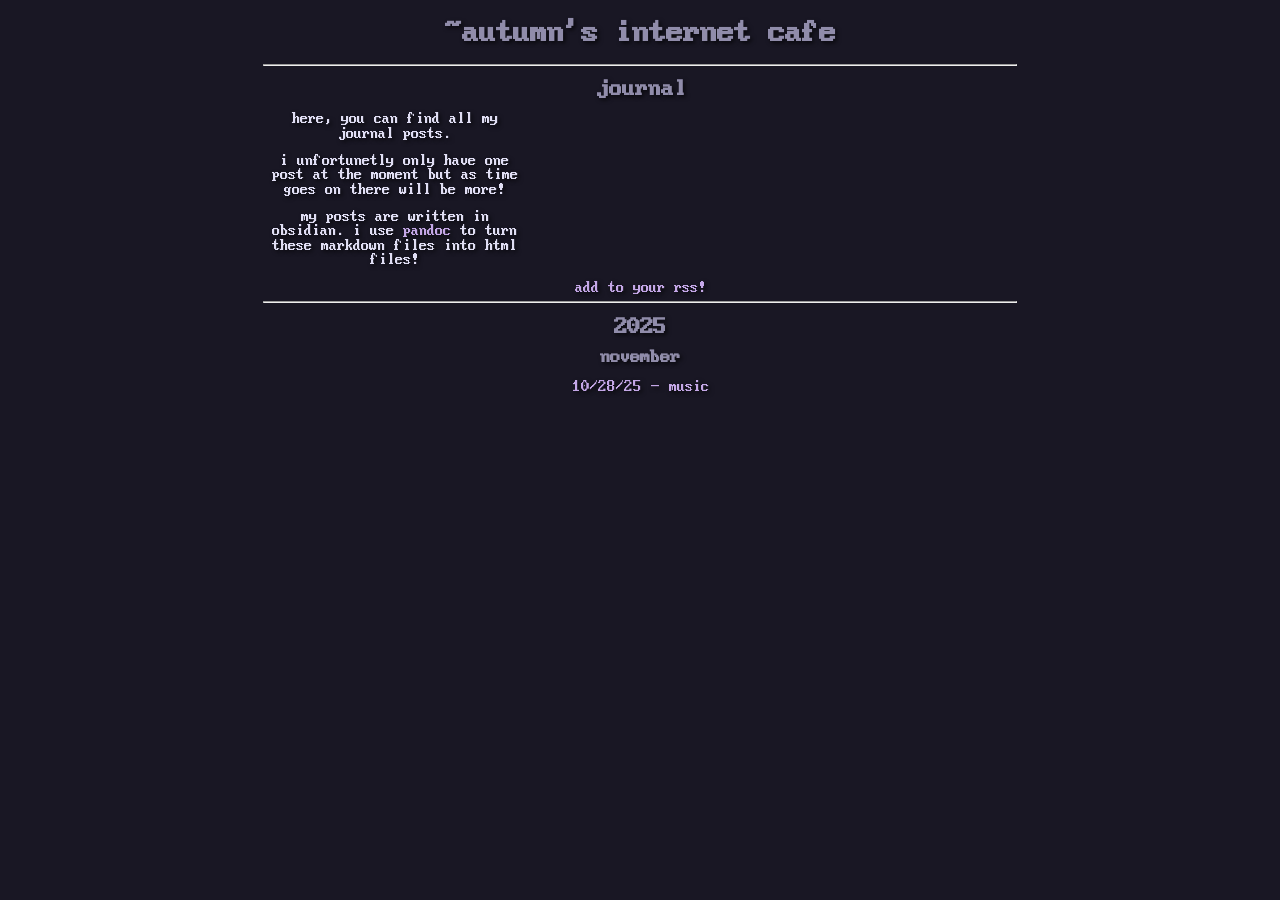
<file: public/pages/journal/index.html>
<!DOCTYPE html>
<html lang="en">

<head>
    <title>~journal</title>
    <meta name="viewport" content="width=device-width, initial-scale=1" />
    <meta charset="utf-8" />
    <link rel="icon" type="image/png" href="/assets/icons/favicon-96x96.png" sizes="96x96" />
    <link rel="icon" type="image/svg+xml" href="/assets/icons/favicon.svg" />
    <link rel="shortcut icon" href="/assets/icons/favicon.ico" />
    <link rel="apple-touch-icon" sizes="180x180" href="/assets/icons/apple-touch-icon.png" />
    <link rel="stylesheet" href="/css/main.css">
</head>

<body>
    <main>
        <header>
            <a href="/"><h1>~autumn's internet cafe</h1></a>
        </header>
        <article>
            <hr />
            <h2>journal</h2>
            <p>here, you can find all my journal posts.</p>
            <p>i unfortunetly only have one post at the moment but as time goes on there will be more!</p>
            <p>my posts are written in obsidian. i use <a href="https://pandoc.org/">pandoc</a> to turn these markdown files into html files!</p>
            <a href="/rss.xml">add to your rss!</a>
            <hr />

            <ul>
                <h2>2025</h2>
                <h3>november</h3>
                <li><a href="posts/music.html">10/28/25 - music</a></li>
            </ul>
        </article>
    </main>
</body>
</html>
</file>
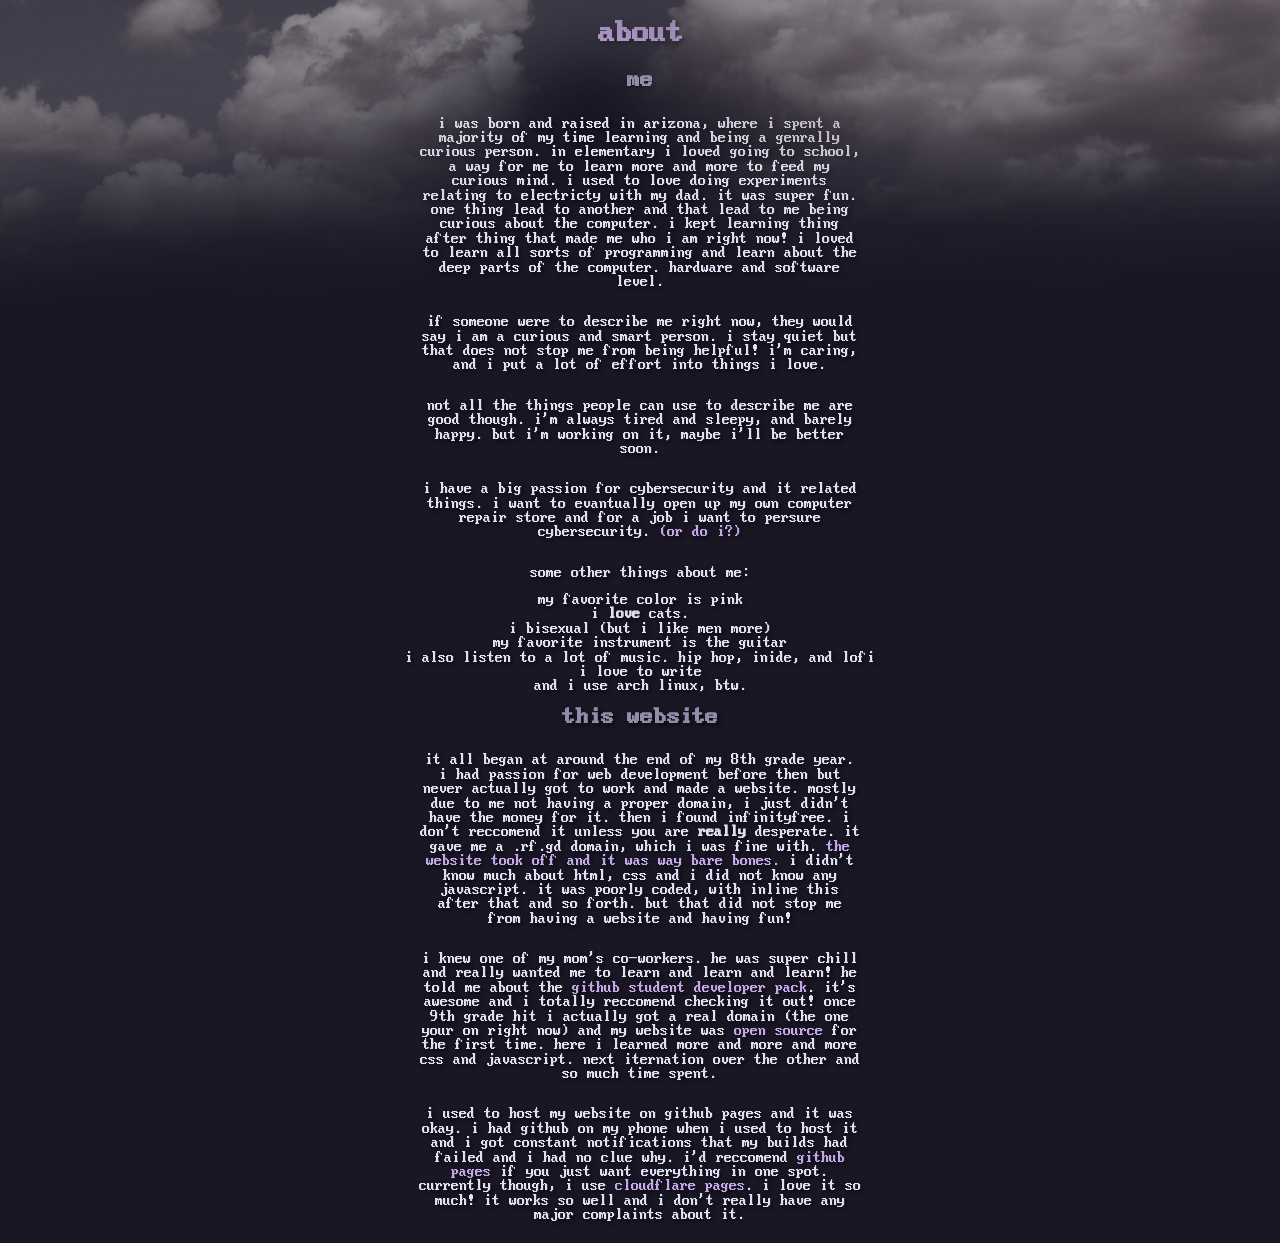
<file: about.html>
<!DOCTYPE html>
<html lang="en">
    <head>
        <title>about - internet cafe</title>
        <meta name="viewport" content="width=device-width, initial-scale=1" />
        <meta charset="utf-8" />
        <link rel="icon" type="image/png" href="assets/icons/favicon-96x96.png" sizes="96x96" />
        <link rel="icon" type="image/svg+xml" href="assets/icons/favicon.svg" />
        <link rel="shortcut icon" href="assets/icons/favicon.ico" />
        <link rel="apple-touch-icon" sizes="180x180" href="assets/icons/apple-touch-icon.png" />
        <link rel="stylesheet" href="css/main.css" />
    </head>

    <body>
        <main>
            <img class="clouds" src="assets/img/clouds.png" />
            <h1><a href="home">about</a></h1>
            <h2>me</h2>
            <p>
                i was born and raised in arizona, where i spent a majority of my time learning and being a genrally curious person. in elementary i loved going to school, a way for me to learn more and more to feed my curious mind. i used
                to love doing experiments relating to electricty with my dad. it was super fun. one thing lead to another and that lead to me being curious about the computer. i kept learning thing after thing that made me who i am right
                now! i loved to learn all sorts of programming and learn about the deep parts of the computer. hardware and software level.
            </p>
            <p>if someone were to describe me right now, they would say i am a curious and smart person. i stay quiet but that does not stop me from being helpful! i'm caring, and i put a lot of effort into things i love.</p>
            <p>not all the things people can use to describe me are good though. i'm always tired and sleepy, and barely happy. but i'm working on it, maybe i'll be better soon.</p>
            <p>
                i have a big passion for cybersecurity and IT related things. i want to evantually open up my own computer repair store and for a job i want to persure cybersecurity.
                <a href="https://b.jackpurrin.me/p/my-life-feels-fucked/#jobs">(or do i?)</a>
            </p>
            <p>some other things about me:</p>
            <ul>
                <li>my favorite color is pink</li>
                <li>i <strong>love</strong> cats.</li>
                <li>i bisexual (but i like men more)</li>
                <li>my favorite instrument is the guitar</li>
                <li>i also listen to a lot of music. hip hop, inide, and lofi</li>
                <li>i love to write</li>
                <li>and i use arch linux, btw.</li>
            </ul>
            <h2>this website</h2>
            <p>
                it all began at around the end of my 8th grade year. i had passion for web development before then but never actually got to work and made a website. mostly due to me not having a proper domain, i just didn't have the money
                for it. then i found infinityfree. i don't reccomend it unless you are <strong>really</strong> desperate. it gave me a .rf.gd domain, which i was fine with.
                <a href="https://web.archive.org/web/20240811155542/https://jackpurrin.rf.gd/?i=3">the website took off and it was way bare bones.</a> i didn't know much about html, css and i did not know any javascript. it was poorly
                coded, with inline this after that and so forth. but that did not stop me from having a website and having fun!
            </p>
            <p>
                i knew one of my mom's co-workers. he was super chill and really wanted me to learn and learn and learn! he told me about the <a href="https://education.github.com/pack">github student developer pack</a>. it's awesome and i
                totally reccomend checking it out! once 9th grade hit i actually got a real domain (the one your on right now) and my website was <a href="https://github.com/jackpurrin/me">open source</a> for the first time. here i learned
                more and more and more css and javascript. next iternation over the other and so much time spent.
            </p>
            <p>
                i used to host my website on github pages and it was okay. i had github on my phone when i used to host it and i got constant notifications that my builds had failed and i had no clue why. i'd reccomend
                <a href="https://github.io">github pages</a> if you just want everything in one spot. currently though, i use <a href="https://pages.dev">cloudflare pages</a>. i love it so much! it works so well and i don't really have any
                major complaints about it.
            </p>
        </main>
    </body>
</html>
</file>
<file: css/main.css>
@import url(vars.css);
@import url(fonts.css);

html,
main,
body {
    background-color: var(--bkg-clr);
}

main {
    display: flex;
    justify-content: center;
    align-items: center;
    flex-direction: column;
}

footer {
    position: fixed;
    bottom: 0px;
    left: 0px;
    height: 50px;
    width: 40%;
    padding-left: 10px;
}

li {
    list-style: none;
}

ul {
    padding: 0;
    margin: 0;
}

.clouds {
    position: absolute;
    top: -10rem;
    width: 100%;
    pointer-events: none;
}
</file>
